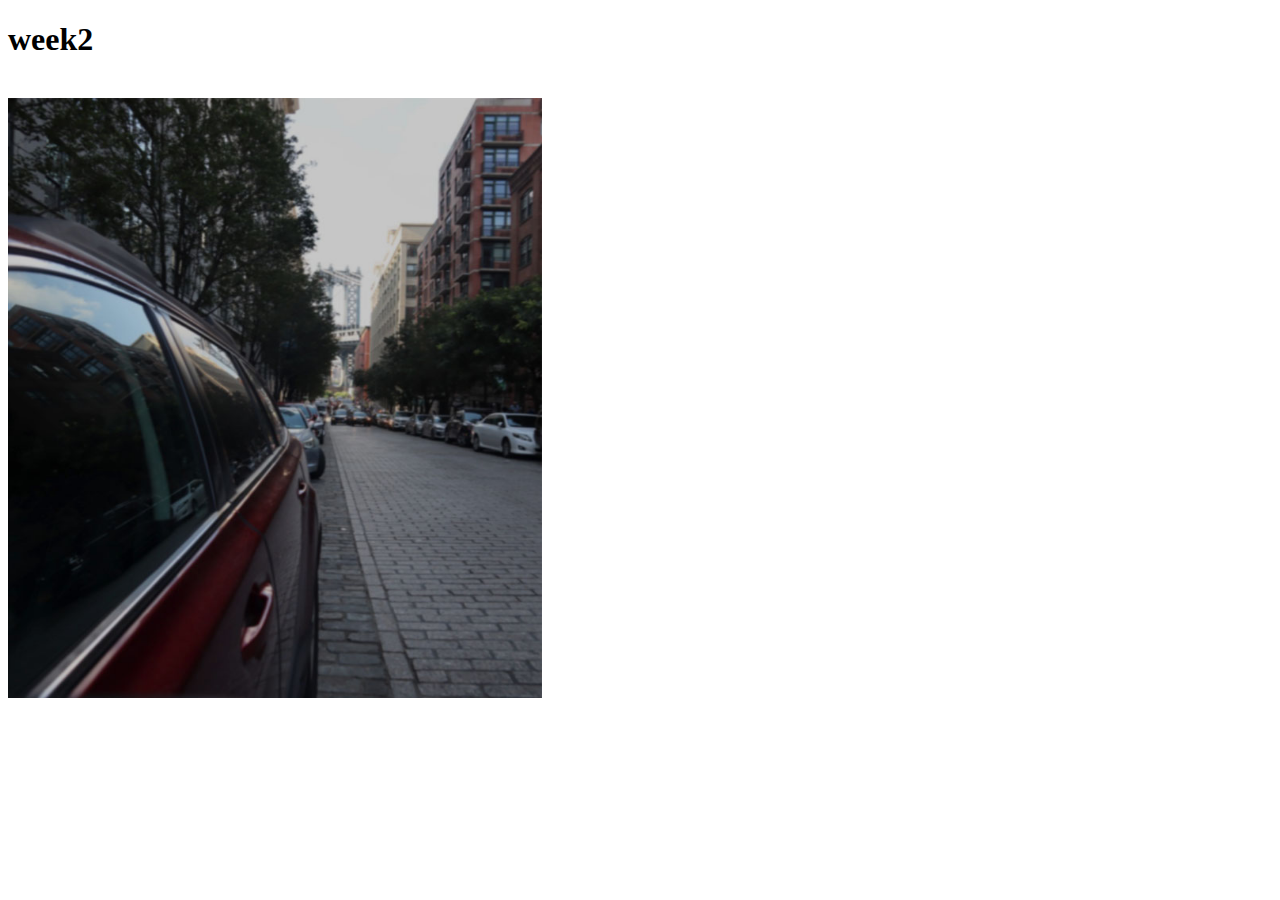
<file: image2.html>
<!DOCTYPE HTML>
<html>
  <head>
    <meta charset="UTF-8">
    <meta name="creator" lang="en" content="YOUR NAME HERE" /> 
    <meta name="subject" lang="en" content="ELECT A SUBJECT HEADING" /> 
    <meta name="description" lang="en" content="WRITE A DESCRIPTION" /> 
    <meta name="keywords" content="DEFINE KEYWORDS OR PHRASES, USE COMMAS TO SEPERATE" />
	<meta name="viewport" content="width=device-width, initial-scale=1.0">

    <title> brooklynview</title>
  </head>

  <body>

    <h1>week2</h1> 

    <!-- <p>I am going to use a p tag for paragaphs</p> --> 
    
    <br> <img src="BrooklynView.jpg"width="534"height="600"> <br> 
    
     
  </body>
</html>
</file>
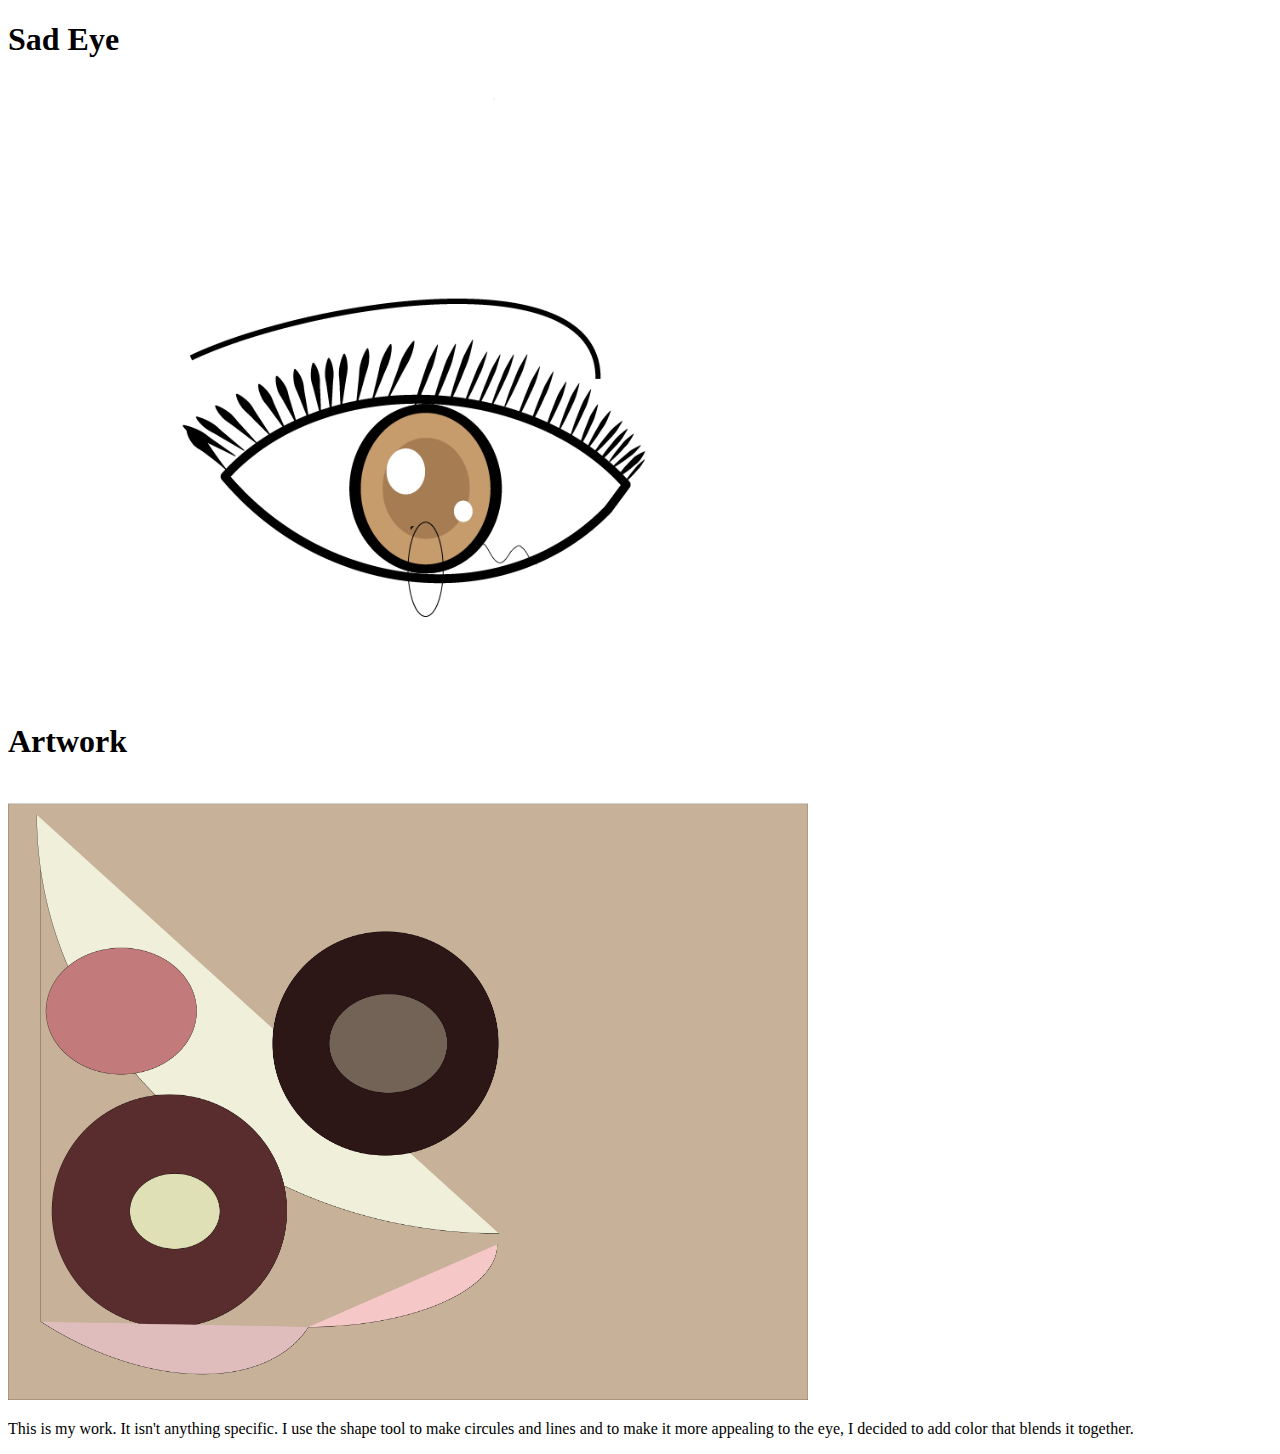
<file: image4.html>
<!DOCTYPE HTML>
<html>
  <head>
    <meta charset="UTF-8">
    <meta name="creator" lang="en" content="YOUR NAME HERE" /> 
    <meta name="subject" lang="en" content="ELECT A SUBJECT HEADING" /> 
    <meta name="description" lang="en" content="WRITE A DESCRIPTION" /> 
    <meta name="keywords" content="DEFINE KEYWORDS OR PHRASES, USE COMMAS TO SEPERATE" />
	<meta name="viewport" content="width=device-width, initial-scale=1.0">

    <title> sadeye</title>
  </head>

  <body>

    <h1>Sad Eye</h1> 

    <!-- <p>I am going to use a p tag for paragaphs</p> --> 
    
    <br> <img src="Artwork1.png"width="800"height="600" > <br> 
   
    <h1>Artwork</h1> 

   <br> <img src="Artwork2.png"width="800"height="600" > <br>  
    <p>
    This is my work. It isn't anything specific. I use the shape tool to make circules and lines and to make it more appealing to the eye, I decided to add color that blends it together.  
  </body>
</html>
</file>
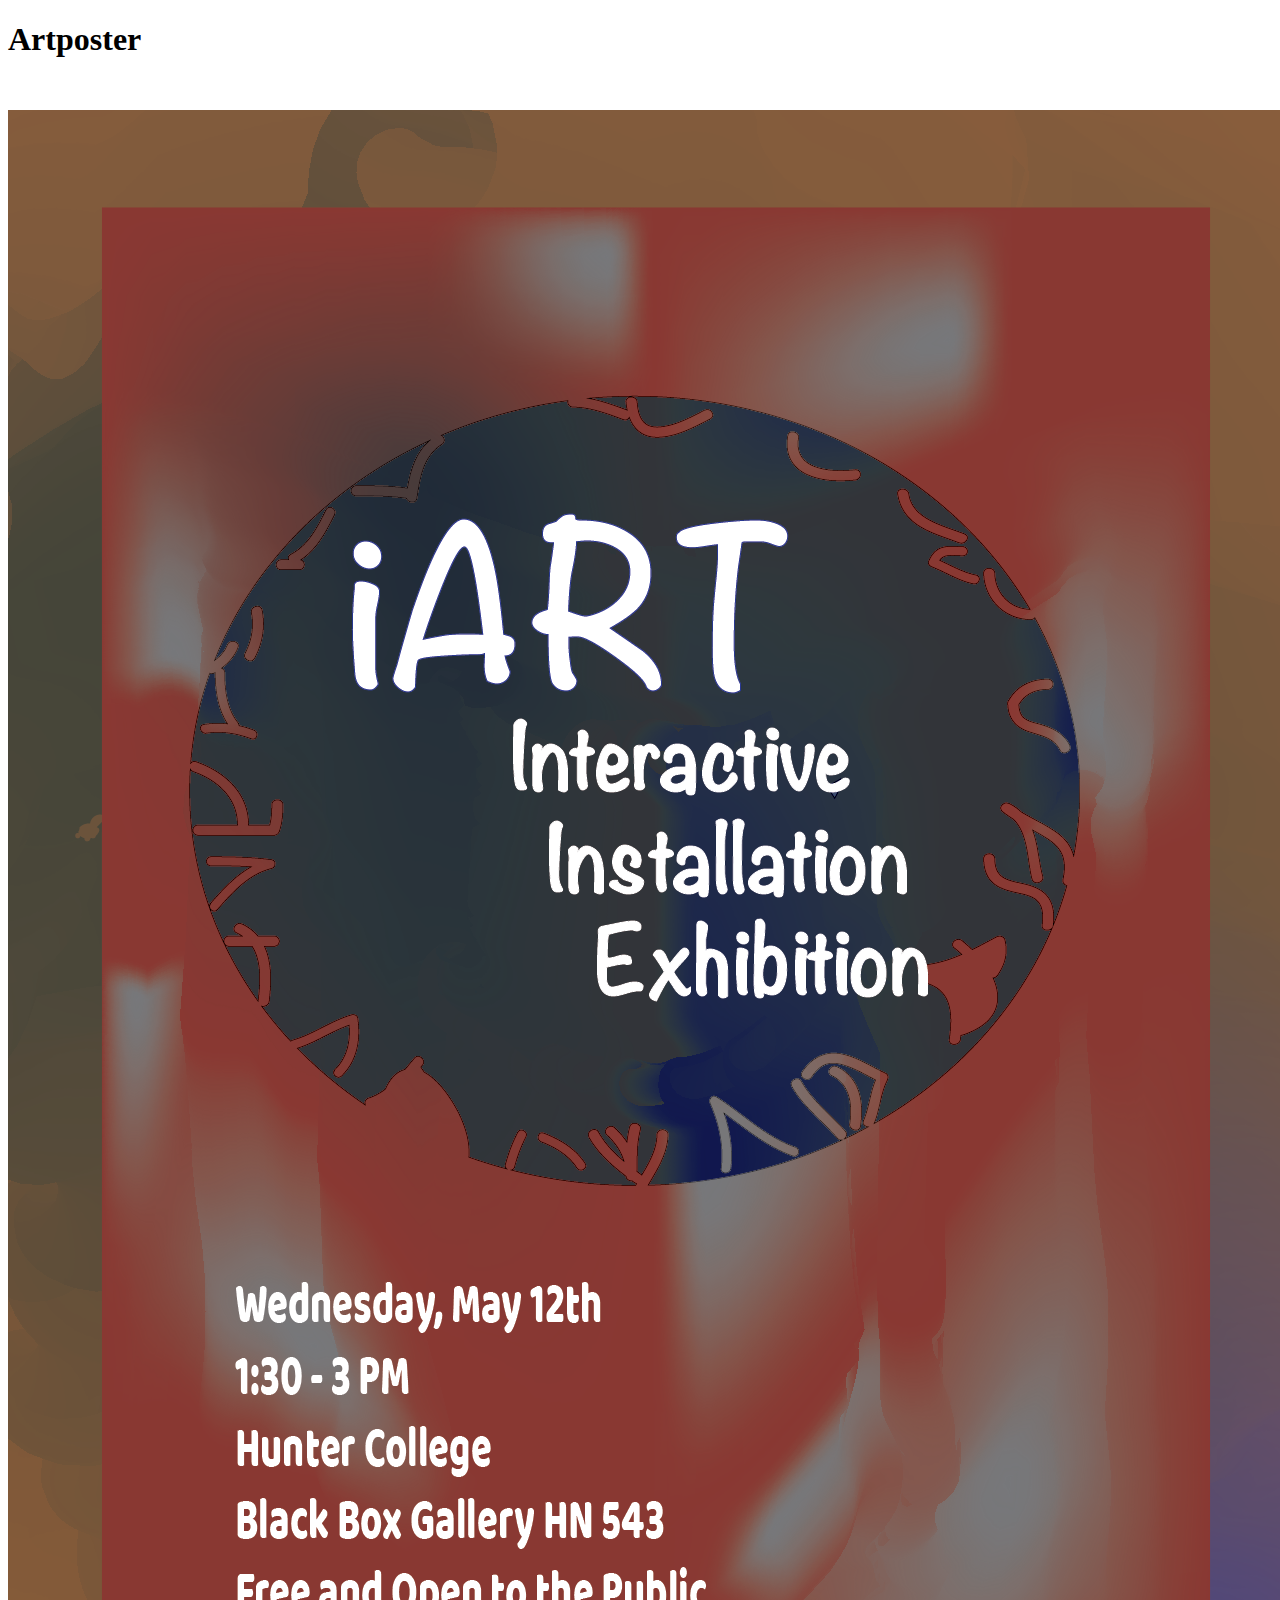
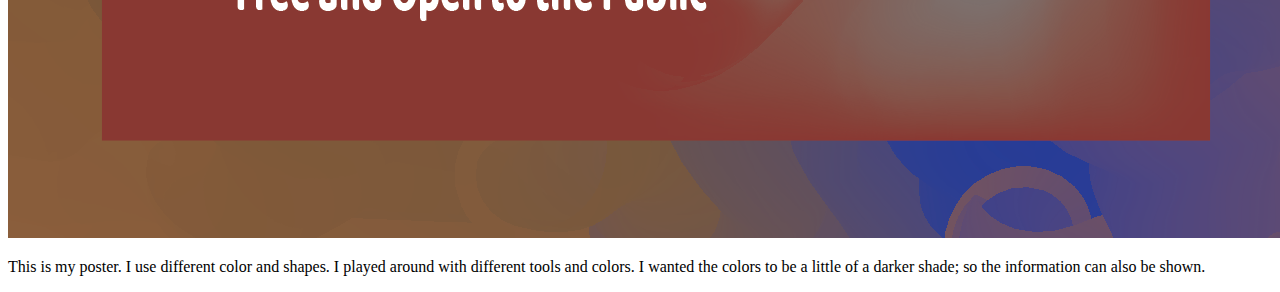
<file: image5.html>
<!DOCTYPE HTML>
<html>
  <head>
    <meta charset="UTF-8">
    <meta name="creator" lang="en" content="YOUR NAME HERE" /> 
    <meta name="subject" lang="en" content="ELECT A SUBJECT HEADING" /> 
    <meta name="description" lang="en" content="WRITE A DESCRIPTION" /> 
    <meta name="keywords" content="DEFINE KEYWORDS OR PHRASES, USE COMMAS TO SEPERATE" />
	<meta name="viewport" content="width=device-width, initial-scale=1.0">

    <title> brooklynview</title>
  </head>

  <body>

    <h1>Artposter</h1> 

    <!-- <p>I am going to use a p tag for paragaphs</p> --> 
    
    <br> <img src="Artposter.png" > <br> 
    
     <p> This is my poster. I use different color and shapes. I played around with different tools and colors. I wanted the colors to be a little of a darker shade; so the information can also be shown. </p>
  </body>
</html>
</file>
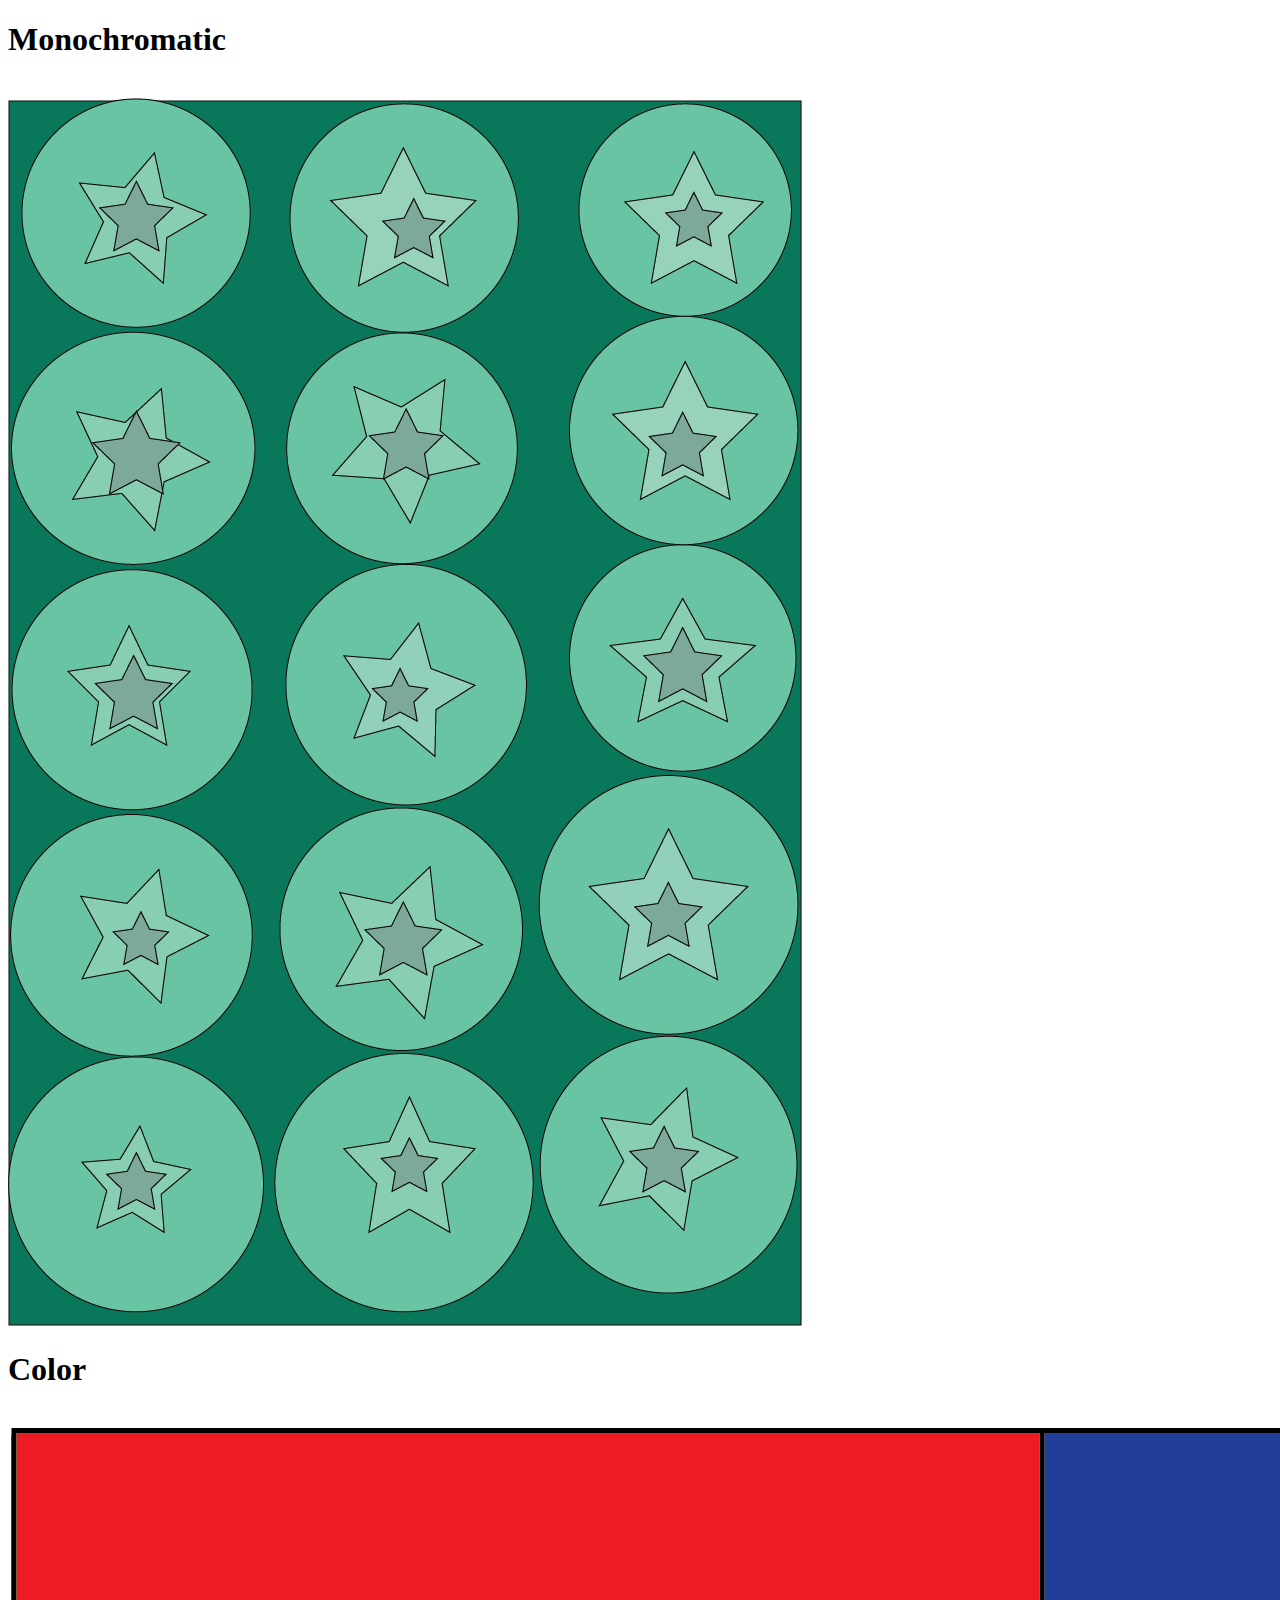
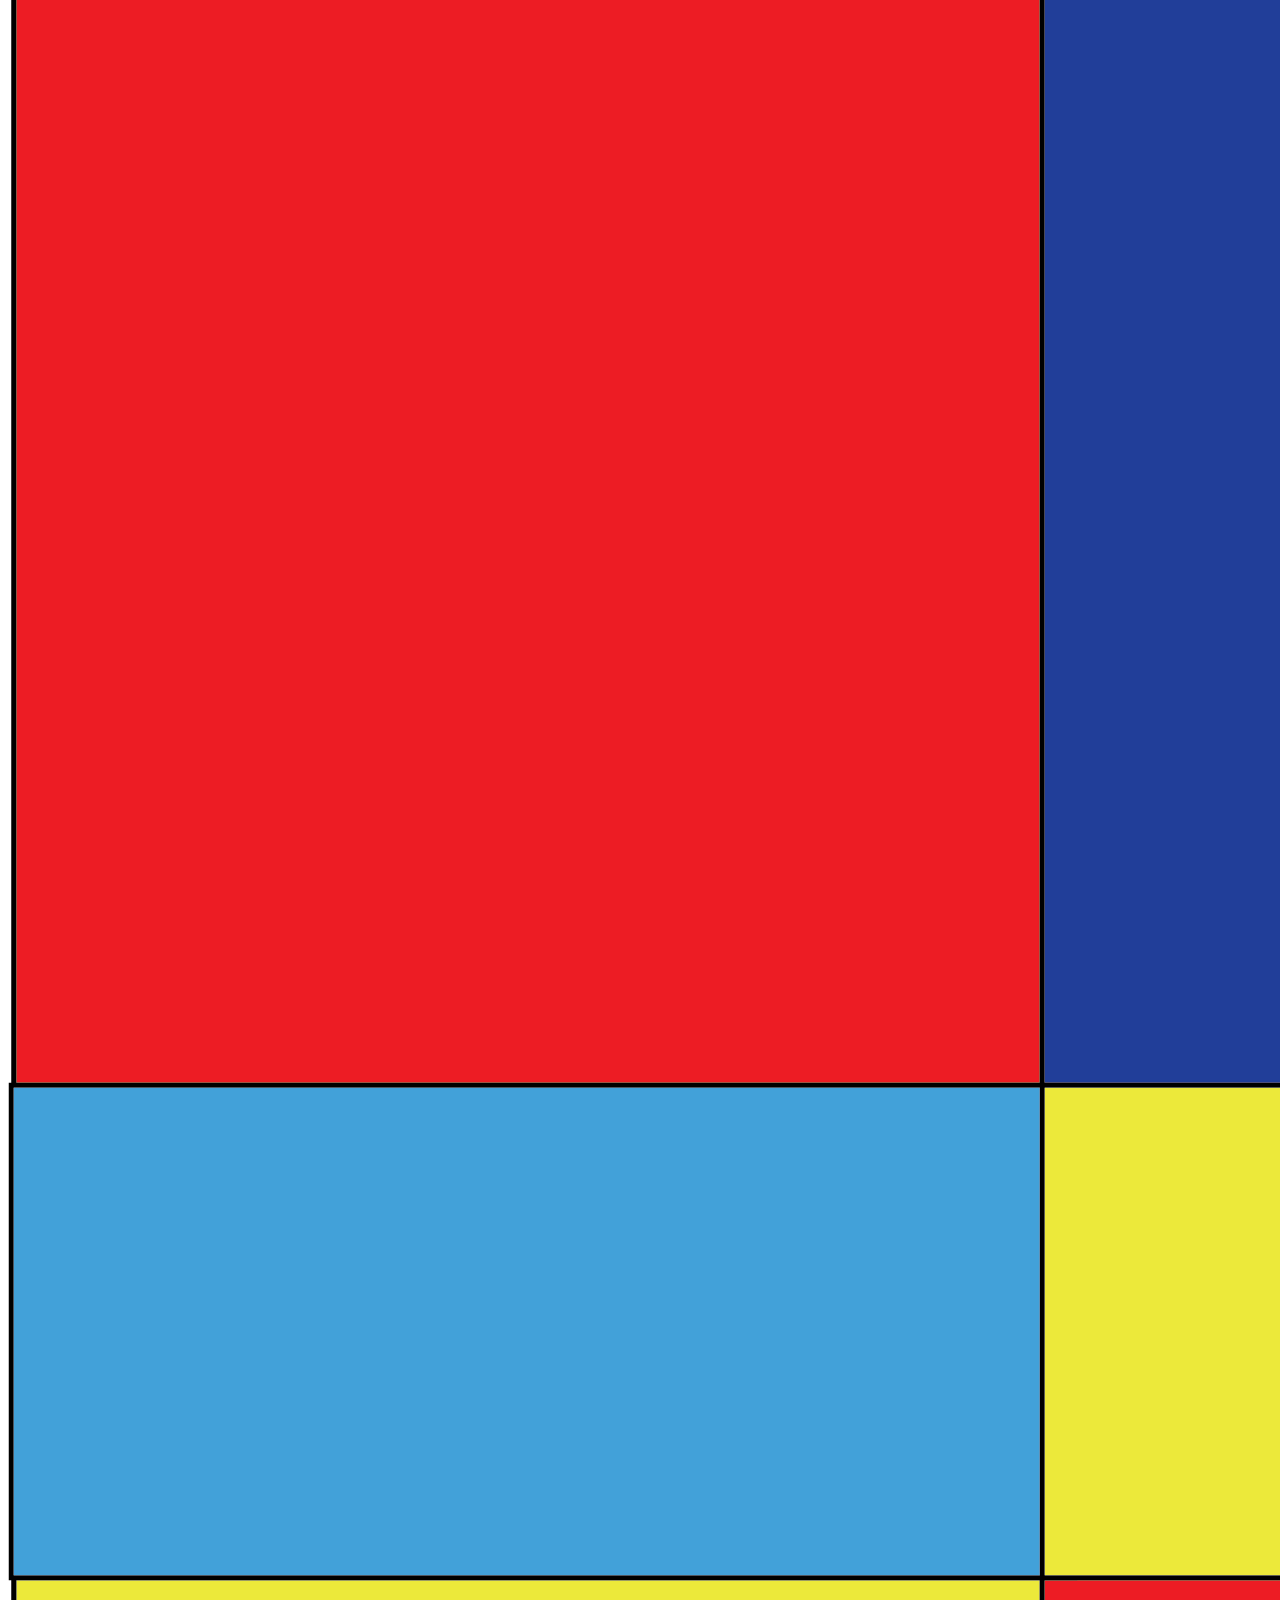
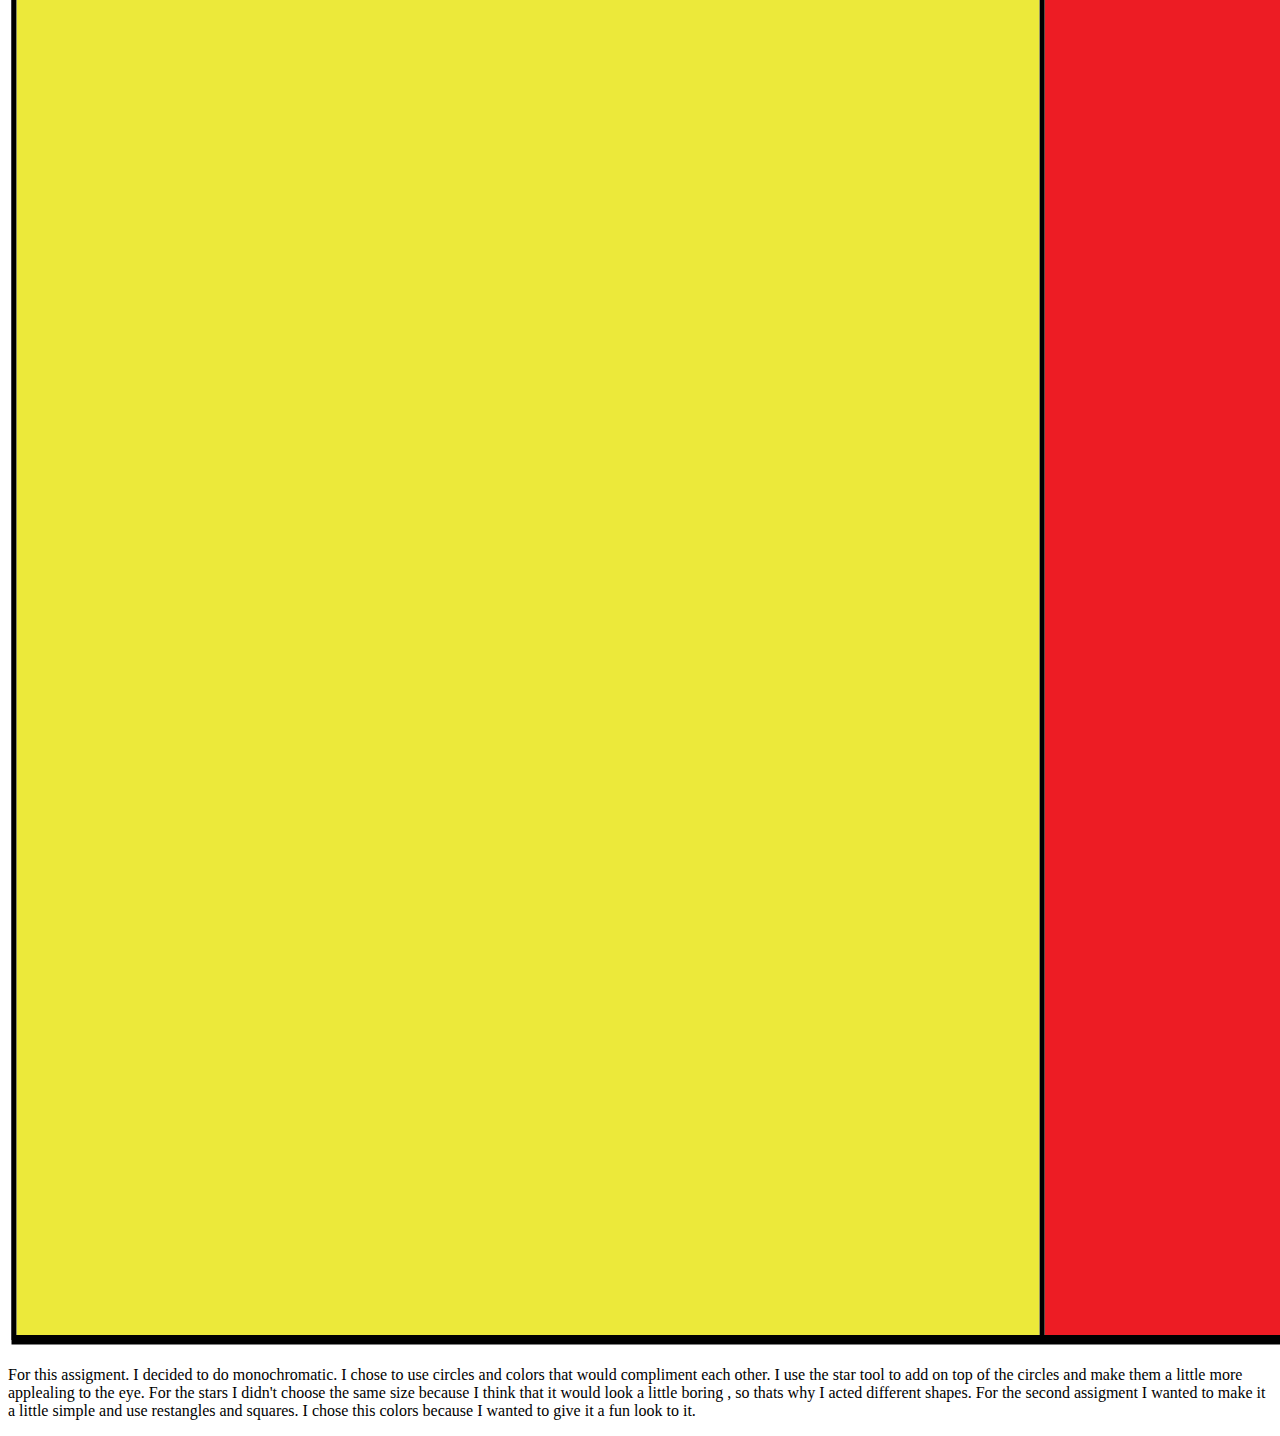
<file: image6.html>
<!DOCTYPE HTML>
<html>
  <head>
    <meta charset="UTF-8">
    <meta name="creator" lang="en" content="YOUR NAME HERE" /> 
    <meta name="subject" lang="en" content="ELECT A SUBJECT HEADING" /> 
    <meta name="description" lang="en" content="WRITE A DESCRIPTION" /> 
    <meta name="keywords" content="DEFINE KEYWORDS OR PHRASES, USE COMMAS TO SEPERATE" />
	<meta name="viewport" content="width=device-width, initial-scale=1.0">

    <title> Color</title>
  </head>

  <body>

    <h1>Monochromatic</h1> 

    <!-- <p>I am going to use a p tag for paragaphs</p> --> 
    
    <br> <img src="Monochromatic.png" > <br>  
    
     <h1> Color </h1>
    <br> <img src="color.png" > <br> 
    
     <p> For this assigment. I decided to do monochromatic. I chose to use circles and colors that would compliment each other. I use the star tool to add on top of the circles and make them a little more applealing to the eye. For the stars I didn't choose the same size because I think that it would look a little boring , so thats why I acted different shapes. For the second assigment I wanted to make it a little simple and use restangles and squares. I chose this colors because I wanted to give it a fun look to it.  </p>
  </body>
</html>
</file>
